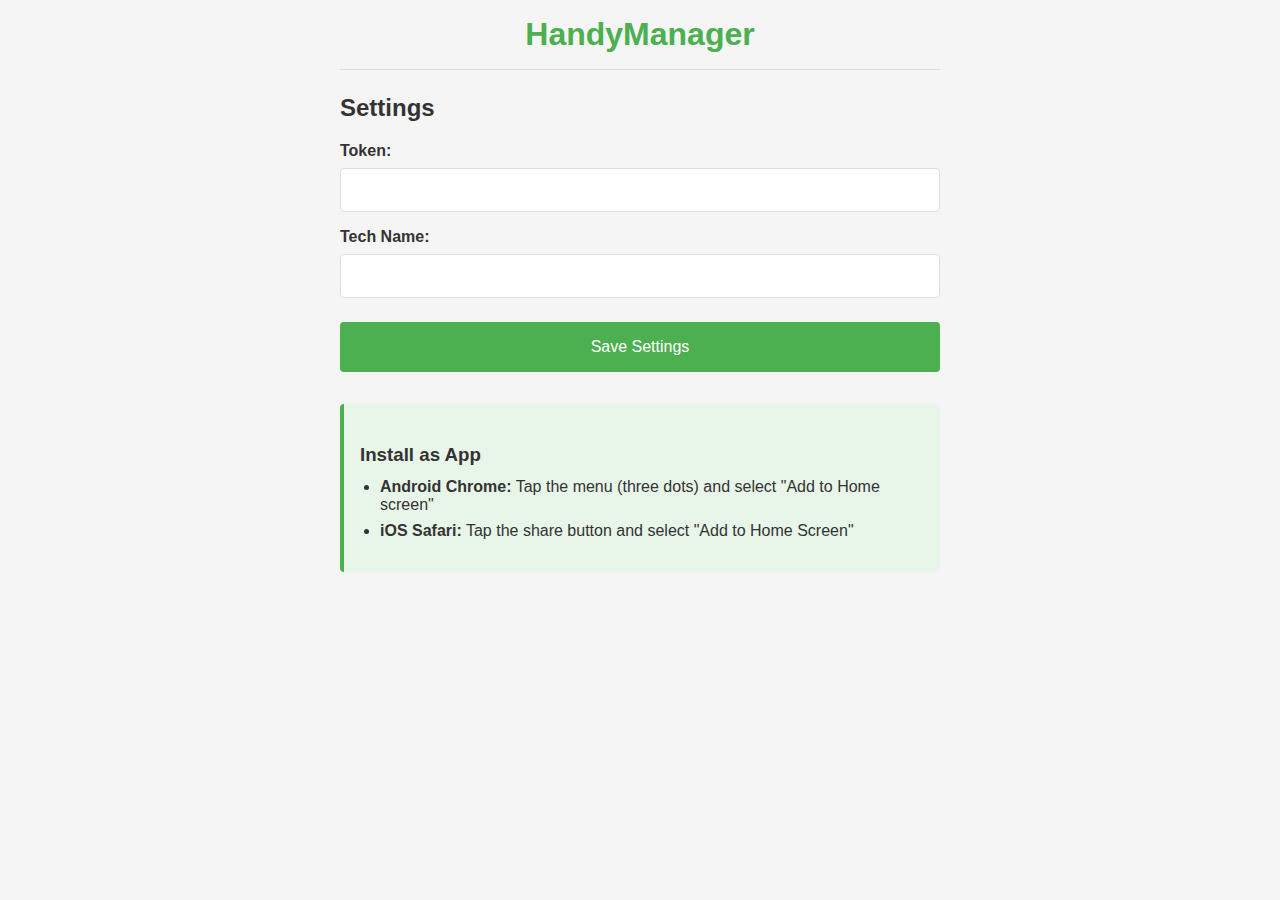
<file: index.html>
<!DOCTYPE html>
<html lang="en">
<head>
    <meta charset="UTF-8">
    <meta name="viewport" content="width=device-width, initial-scale=1.0">
    <title>HandyManager</title>
    <link rel="stylesheet" href="css/styles.css?v=1.3">
    <link rel="manifest" href="manifest.json">
    <meta name="theme-color" content="#4CAF50">
</head>
<body>
    <div class="container">
        <header>
            <h1>HandyManager</h1>
        </header>
        <main>
            <div id="settings-section" style="display: none;">
                <h2>Settings</h2>
                <form id="settings-form">
                    <div class="form-group">
                        <label for="token">Token:</label>
                        <input type="text" id="token" required>
                    </div>
                    <div class="form-group">
                        <label for="tech-name">Tech Name:</label>
                        <input type="text" id="tech-name" required>
                    </div>
                    <button type="submit">Save Settings</button>
                </form>
                <div class="pwa-instructions-link">
                    <h3>Install as App</h3>
                    <div id="pwa-instructions">
                        <ul>
                            <li><strong>Android Chrome:</strong> Tap the menu (three dots) and select "Add to Home screen"</li>
                            <li><strong>iOS Safari:</strong> Tap the share button and select "Add to Home Screen"</li>
                        </ul>
                    </div>
                </div>
            </div>

            <div id="jobs-section">
                <div class="header-controls">
                    <h2>In Progress Jobs</h2>
                    <div class="button-group">
                        <button id="settings-btn" class="secondary-btn">Settings</button>
                        <button id="history-btn" class="secondary-btn">History</button>
                    </div>
                </div>
                <ul id="jobs-list"></ul>
                <button id="new-job-btn" class="primary-btn">Start New Job</button>
            </div>

            <div id="history-section" style="display: none;">
                <div class="header-controls">
                    <h2>Job History</h2>
                    <button id="back-to-jobs-btn" class="secondary-btn">Back</button>
                </div>
                <ul id="history-list"></ul>
            </div>
        </main>
    </div>

    <script>
        // main.js - Handles the main page functionality

        // Register service worker for PWA functionality
        if ('serviceWorker' in navigator) {
            window.addEventListener('load', function() {
                navigator.serviceWorker.register('/service-worker.js')
                    .then(function(registration) {
                        console.log('ServiceWorker registration successful with scope: ', registration.scope);
                    })
                    .catch(function(err) {
                        console.log('ServiceWorker registration failed: ', err);
                    });
            });
        }

        document.addEventListener('DOMContentLoaded', function() {
            const settingsForm = document.getElementById('settings-form');
            const settingsSection = document.getElementById('settings-section');
            const jobsSection = document.getElementById('jobs-section');
            const historySection = document.getElementById('history-section');
            const jobsList = document.getElementById('jobs-list');
            const historyList = document.getElementById('history-list');
            const newJobBtn = document.getElementById('new-job-btn');
            const settingsBtn = document.getElementById('settings-btn');
            const historyBtn = document.getElementById('history-btn');
            const backToJobsBtn = document.getElementById('back-to-jobs-btn');

            // Load saved settings
            const savedToken = localStorage.getItem('handymanager_token');
            const savedTechName = localStorage.getItem('handymanager_tech_name');

            // Show settings section if either token or tech name is missing
            if (savedToken && savedTechName) {
                document.getElementById('token').value = savedToken;
                document.getElementById('tech-name').value = savedTechName;
                showJobsSection();
                loadJobs(savedToken, savedTechName);
            } else {
                // Show settings section if either token or tech name is missing
                showSettingsSection();
            }

            // Handle settings form submission
            settingsForm.addEventListener('submit', function(e) {
                e.preventDefault();
                const token = document.getElementById('token').value.trim();
                const techName = document.getElementById('tech-name').value.trim();

                // Validate that both fields are filled
                if (!token || !techName) {
                    alert('Please fill in both token and tech name');
                    return;
                }

                localStorage.setItem('handymanager_token', token);
                localStorage.setItem('handymanager_tech_name', techName);

                showJobsSection();
                loadJobs(token, techName);
            });

            // Handle new job button click
            newJobBtn.addEventListener('click', function() {
                window.location.href = 'new-job.html';
            });

            // Handle settings button click
            settingsBtn.addEventListener('click', function() {
                showSettingsSection();
            });

            // Handle history button click
            historyBtn.addEventListener('click', function() {
                const token = localStorage.getItem('handymanager_token');
                const techName = localStorage.getItem('handymanager_tech_name');

                // Validate that both fields are present
                if (!token || !techName) {
                    showSettingsSection();
                    return;
                }

                showHistorySection();
                loadHistory(token, techName);
            });

            // Handle back to jobs button click
            backToJobsBtn.addEventListener('click', function() {
                showJobsSection();
            });

            // Show jobs section and hide others
            function showJobsSection() {
                settingsSection.style.display = 'none';
                historySection.style.display = 'none';
                jobsSection.style.display = 'block';
            }

            // Show settings section and hide others
            function showSettingsSection() {
                jobsSection.style.display = 'none';
                historySection.style.display = 'none';
                settingsSection.style.display = 'block';
            }

            // Format date without seconds and year
            function formatDateWithoutSecondsOrYear(date) {
                // Format: MM/DD HH:MM (24-hour format)
                const month = String(date.getMonth() + 1).padStart(2, '0');
                const day = String(date.getDate()).padStart(2, '0');
                const hours = String(date.getHours()).padStart(2, '0');
                const minutes = String(date.getMinutes()).padStart(2, '0');
                return `${month}/${day} ${hours}:${minutes}`;
            }

            // Show history section and hide others
            function showHistorySection() {
                jobsSection.style.display = 'none';
                settingsSection.style.display = 'none';
                historySection.style.display = 'block';
            }

            // Load jobs from backend
            function loadJobs(token, techName) {
                fetch('get-jobs.php', {
                    method: 'POST',
                    headers: {
                        'Content-Type': 'application/json',
                    },
                    body: JSON.stringify({
                        token: token,
                        tech_name: techName
                    })
                })
                .then(response => response.json())
                .then(data => {
                    if (data.success) {
                        displayJobs(data.jobs);
                    } else {
                        alert('Error loading jobs: ' + data.message);
                    }
                })
                .catch(error => {
                    console.error('Error:', error);
                    alert('Error loading jobs. Please try again.');
                });
            }

            // Load history from backend
            function loadHistory(token, techName) {
                fetch('get-latest-jobs.php', {
                    method: 'POST',
                    headers: {
                        'Content-Type': 'application/json',
                    },
                    body: JSON.stringify({
                        token: token,
                        tech_name: techName
                    })
                })
                .then(response => response.json())
                .then(data => {
                    if (data.success) {
                        displayHistory(data.jobs);
                    } else {
                        alert('Error loading history: ' + data.message);
                    }
                })
                .catch(error => {
                    console.error('Error:', error);
                    alert('Error loading history. Please try again.');
                });
            }

            // Display jobs in the list
            function displayJobs(jobs) {
                jobsList.innerHTML = '';

                if (jobs.length === 0) {
                    const noJobsItem = document.createElement('li');
                    noJobsItem.textContent = 'No in-progress jobs';
                    jobsList.appendChild(noJobsItem);
                    return;
                }

                jobs.forEach(job => {
                    const listItem = document.createElement('li');
                    const link = document.createElement('a');
                    link.href = `job-details.html?id=${job.id}`;
                    link.className = 'job-link';
                    link.textContent = `${job.location} - Started: ${formatDateWithoutSecondsOrYear(new Date(job.start_time))}`;
                    listItem.appendChild(link);
                    jobsList.appendChild(listItem);
                });
            }

            // Display history in the list
            function displayHistory(jobs) {
                historyList.innerHTML = '';

                if (jobs.length === 0) {
                    const noJobsItem = document.createElement('li');
                    noJobsItem.textContent = 'No job history';
                    historyList.appendChild(noJobsItem);
                    return;
                }

                jobs.forEach(job => {
                    const listItem = document.createElement('li');
                    listItem.className = 'history-item';

                    const jobInfo = document.createElement('div');
                    jobInfo.className = 'job-info';

                    const location = document.createElement('div');
                    location.className = 'job-location';
                    location.textContent = job.location;

                    const timeInfo = document.createElement('div');
                    timeInfo.className = 'job-time';
                    const startTime = formatDateWithoutSecondsOrYear(new Date(job.start_time));
                    const endTime = job.end_time ? formatDateWithoutSecondsOrYear(new Date(job.end_time)) : 'In Progress';
                    timeInfo.textContent = `Started: ${startTime} | Ended: ${endTime}`;

                    const editBtn = document.createElement('button');
                    editBtn.className = 'edit-btn';
                    editBtn.textContent = 'Edit';
                    editBtn.onclick = function() {
                        editJob(job);
                    };

                    jobInfo.appendChild(location);
                    jobInfo.appendChild(timeInfo);
                    listItem.appendChild(jobInfo);
                    listItem.appendChild(editBtn);
                    historyList.appendChild(listItem);
                });
            }

            // Edit job function
            function editJob(job) {
                // Redirect to edit page with job ID
                window.location.href = `edit-job.html?id=${job.id}`;
            }
        });
    </script>
</body>
</html>
</file>
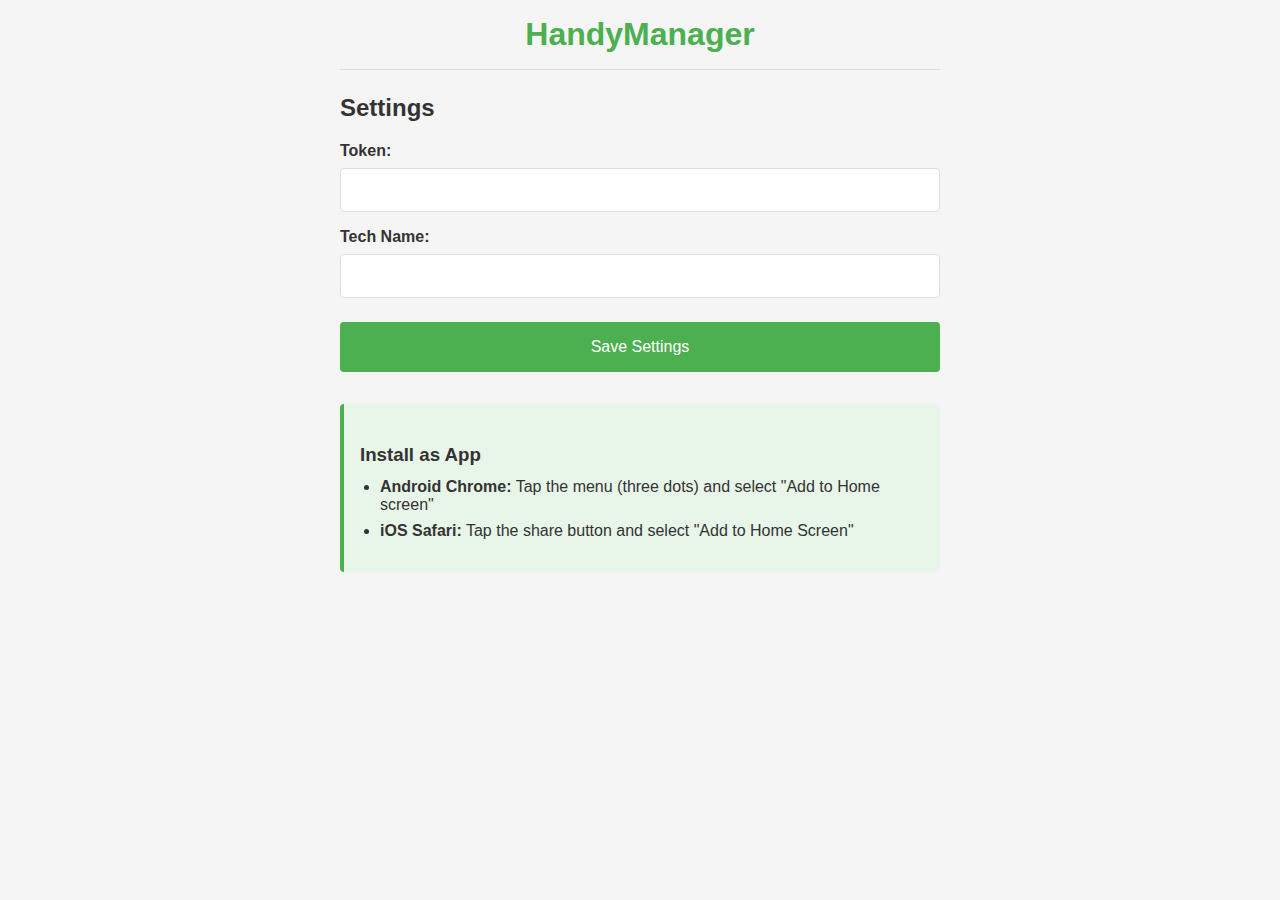
<file: edit-job.html>
<!DOCTYPE html>
<html lang="en">
<head>
    <meta charset="UTF-8">
    <meta name="viewport" content="width=device-width, initial-scale=1.0">
    <title>Edit Job - HandyManager</title>
    <link rel="stylesheet" href="css/styles.css">
    <link rel="manifest" href="manifest.json">
    <meta name="theme-color" content="#4CAF50">
    <style>
        .button-row {
            display: flex;
            justify-content: space-between;
            gap: 16px;
            margin-top: 16px;
        }

        .submit-btn {
            flex: 3;
        }

        .cancel-btn {
            flex: 1;
        }

        #notes {
            min-height: 200px;
            resize: none;
        }

        @media (max-width: 599px) {
            .button-row {
                flex-direction: column;
            }

            .submit-btn, .cancel-btn {
                width: 100%;
            }
        }
    </style>
</head>
<body>
    <div class="container">
        <header>
            <h1>HandyManager</h1>
        </header>
        <main>
            <h2>Edit Job</h2>
            <form id="edit-job-form">
                <div class="form-group">
                    <label for="start-date">Start Date:</label>
                    <input type="date" id="start-date" required>
                </div>
                <div class="form-group">
                    <label for="start-time">Start Time:</label>
                    <input type="time" id="start-time" required>
                </div>
                <div class="form-group">
                    <label for="end-date">End Date:</label>
                    <input type="date" id="end-date">
                </div>
                <div class="form-group">
                    <label for="end-time">End Time:</label>
                    <input type="time" id="end-time">
                </div>
                <div class="form-group">
                    <label for="location">Location:</label>
                    <input type="text" id="location" required>
                </div>
                <div class="form-group">
                    <label for="notes">Notes:</label>
                    <textarea id="notes" placeholder="Notes:
-
Materials:
- "></textarea>
                </div>
                <input type="hidden" id="job-id">
                <div class="button-row">
                    <button type="submit" class="primary-btn submit-btn">Update Job</button>
                    <button type="button" class="cancel-btn" onclick="window.location.href='./'">Cancel</button>
                </div>
            </form>
        </main>
    </div>

    <script>
        // edit-job.js - Handles the edit job page functionality

        document.addEventListener('DOMContentLoaded', function() {
            const editJobForm = document.getElementById('edit-job-form');
            const jobIdInput = document.getElementById('job-id');
            const startDateInput = document.getElementById('start-date');
            const startTimeInput = document.getElementById('start-time');
            const endDateInput = document.getElementById('end-date');
            const endTimeInput = document.getElementById('end-time');
            const locationInput = document.getElementById('location');
            const notesInput = document.getElementById('notes');

            // Variable to store the loaded job data
            let loadedJob = null;

            // Get job ID from URL parameter
            const urlParams = new URLSearchParams(window.location.search);
            const jobId = urlParams.get('id');

            if (!jobId) {
                alert('No job ID provided');
                window.location.href = './';
                return;
            }

            jobIdInput.value = jobId;

            // Load job details and set up form submission after loading
            loadJobDetails(jobId);

            // Load job details from backend
            function loadJobDetails(jobId) {
                const token = localStorage.getItem('handymanager_token');
                const techName = localStorage.getItem('handymanager_tech_name');

                if (!token) {
                    alert('Authentication token not found. Please log in again.');
                    window.location.href = './';
                    return;
                }

                if (!techName) {
                    alert('Tech name not found. Please log in again.');
                    window.location.href = './';
                    return;
                }

                fetch('get-job.php', {
                    method: 'POST',
                    headers: {
                        'Content-Type': 'application/json',
                    },
                    body: JSON.stringify({
                        token: token,
                        tech_name: techName,  // Include tech name for verification
                        job_id: jobId
                    })
                })
                .then(response => response.json())
                .then(data => {
                    if (data.success) {
                        loadedJob = data.job; // Store the loaded job data in the global variable

                        // Parse start time
                        const startDateTime = new Date(loadedJob.start_time);
                        startDateInput.value = startDateTime.toISOString().split('T')[0];
                        startTimeInput.value = startDateTime.toTimeString().substring(0, 5);

                        // Parse end time if exists
                        if (loadedJob.end_time) {
                            const endDateTime = new Date(loadedJob.end_time);
                            endDateInput.value = endDateTime.toISOString().split('T')[0];
                            endTimeInput.value = endDateTime.toTimeString().substring(0, 5);
                        }

                        locationInput.value = loadedJob.location;
                        // Prefill notes with template if empty
                        if (loadedJob.notes) {
                            notesInput.value = loadedJob.notes;
                        } else {
                            notesInput.value = "Notes:\n- \n\nMaterials:\n- ";
                        }

                        // Now that the job is loaded, set up the form submission
                        setupFormSubmission();
                    } else {
                        alert('Error loading job: ' + data.message);
                    }
                })
                .catch(error => {
                    console.error('Error:', error);
                    alert('Error loading job. Please try again.');
                });
            }

            // Set up form submission after job is loaded
            function setupFormSubmission() {
                // Handle form submission
                editJobForm.addEventListener('submit', function(e) {
                    e.preventDefault();

                    const token = localStorage.getItem('handymanager_token');
                    if (!token) {
                        alert('Authentication token not found. Please log in again.');
                        window.location.href = './';
                        return;
                    }

                    // Use the tech name from the loaded job data
                    // If a tech can load the job details, they should be able to update it
                    const techName = loadedJob.tech_name;
                    if (!techName) {
                        alert('Unable to verify job ownership. Please reload the page.');
                        window.location.href = './';
                        return;
                    }

                    const startDate = startDateInput.value;
                    const startTime = startTimeInput.value;
                    const endDate = endDateInput.value;
                    const endTime = endTimeInput.value;
                    const location = locationInput.value.trim(); // Trim whitespace
                    const notes = notesInput.value; // Don't trim whitespace to preserve formatting

                    if (!startDate || !startTime || !location) {
                        alert('Please fill in all required fields');
                        return;
                    }

                    const startDateTime = startDate + ' ' + startTime;
                    const endDateTime = endDate && endTime ? endDate + ' ' + endTime : null;

                    // Update job
                    fetch('update-job.php', {
                        method: 'POST',
                        headers: {
                            'Content-Type': 'application/json',
                        },
                        body: JSON.stringify({
                            token: token,
                            job_id: jobId,
                            job_tech_name: techName, // Send the tech name from the loaded job for verification
                            start_time: startDateTime,
                            end_time: endDateTime,
                            location: location,
                            notes: notes
                        })
                    })
                    .then(response => response.json())
                    .then(data => {
                        if (data.success) {
                            // Redirect to home page without alert
                            window.location.href = './';
                        } else {
                            alert('Error updating job: ' + data.message);
                        }
                    })
                    .catch(error => {
                        console.error('Error:', error);
                        alert('Error updating job. Please try again.');
                    });
                });
            }
        });

        // Handle auto-inserting "- " when pressing enter after a dash line
        document.getElementById('notes').addEventListener('keydown', function(e) {
            if (e.key === 'Enter') {
                const cursorPosition = this.selectionStart;
                const text = this.value;
                const beforeCursor = text.substring(0, cursorPosition);
                const lines = beforeCursor.split('\n');
                const currentLine = lines[lines.length - 1];

                // Check if current line starts with "- "
                if (currentLine.trim().startsWith('-')) {
                    e.preventDefault();
                    const newValue = text.substring(0, cursorPosition) + '\n- ' + text.substring(cursorPosition);
                    this.value = newValue;
                    // Set cursor position after the inserted "- "
                    this.setSelectionRange(cursorPosition + 3, cursorPosition + 3);
                }
            }
        });

        // Prefill notes with template if empty when loading
        document.addEventListener('DOMContentLoaded', function() {
            const notesField = document.getElementById('notes');
            if (!notesField.value.trim()) {
                notesField.value = "Notes:\n- \n\nMaterials:\n- ";
            }

            // Adjust textarea height to fill viewport
            function adjustTextareaHeight() {
                const viewportHeight = window.innerHeight;
                const containerHeight = document.querySelector('.container').offsetHeight;
                const notesHeight = notesField.offsetHeight

                const availableHeight = viewportHeight - (containerHeight - notesHeight);
                notesField.style.height = Math.max(200, availableHeight) + 'px';
            }

            // Initial adjustment
            adjustTextareaHeight();

            // Adjust on window resize
            window.addEventListener('resize', adjustTextareaHeight);

            // Scroll submit button into view when focused on mobile
            notesField.addEventListener('focusin', () => {
                // Add a delay to allow the keyboard to fully open
                setTimeout(() => {
                    // Use scrollIntoView() to bring the submit button into view
                    document.querySelector('.submit-btn').scrollIntoView({
                        behavior: 'smooth', // This makes the scroll animation smooth
                        block: 'start' // This aligns the element to the top of the viewport
                    });
                }, 500); // 500ms delay
            });
        });
    </script>
</body>
</html>
</file>
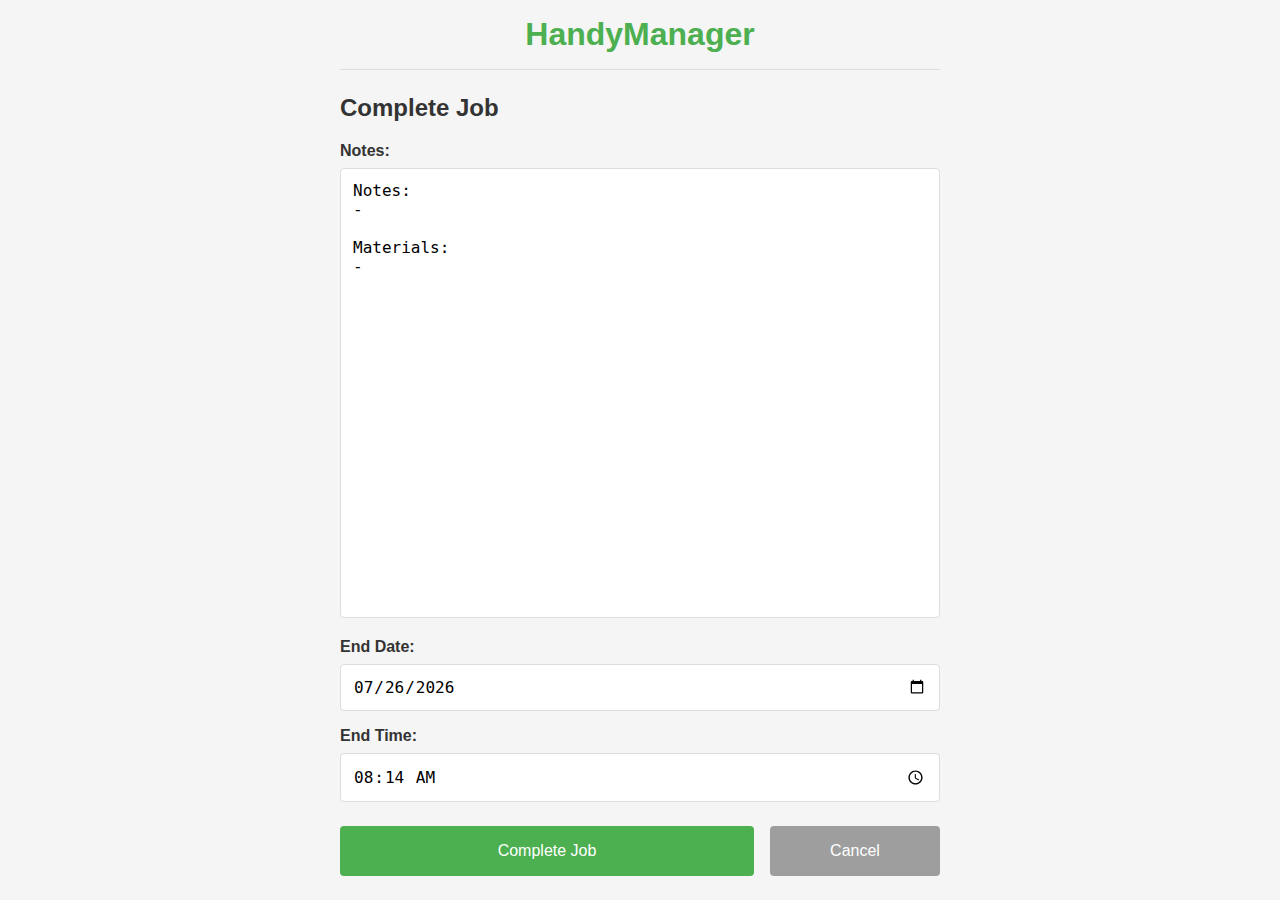
<file: job-details.html>
<!DOCTYPE html>
<html lang="en">
<head>
    <meta charset="UTF-8">
    <meta name="viewport" content="width=device-width, initial-scale=1.0">
    <title>Job Details - HandyManager</title>
    <link rel="stylesheet" href="css/styles.css">
    <link rel="manifest" href="manifest.json">
    <meta name="theme-color" content="#4CAF50">
    <style>
        .button-row {
            display: flex;
            justify-content: space-between;
            gap: 16px;
            margin-top: 16px;
        }

        .submit-btn {
            flex: 3;
        }

        .cancel-btn {
            flex: 1;
        }

        #notes {
            min-height: 200px;
            resize: none;
        }

        @media (max-width: 599px) {
            .button-row {
                flex-direction: column;
            }

            .submit-btn, .cancel-btn {
                width: 100%;
            }
        }
    </style>
</head>
<body>
    <div class="container">
        <header>
            <h1>HandyManager</h1>
        </header>
        <main>
            <h2>Complete Job</h2>
            <form id="complete-job-form">
                <div class="form-group">
                    <label for="notes">Notes:</label>
                    <textarea id="notes" placeholder="Notes:
-

Materials:
- "></textarea>
                </div>
                <input type="hidden" id="job-id">
                <div class="form-group">
                    <label for="end-date">End Date:</label>
                    <input type="date" id="end-date" required>
                </div>
                <div class="form-group">
                    <label for="end-time">End Time:</label>
                    <input type="time" id="end-time" required>
                </div>
                <div class="button-row">
                    <button type="submit" class="primary-btn submit-btn">Complete Job</button>
                    <button type="button" class="cancel-btn" onclick="window.location.href='./'">Cancel</button>
                </div>
            </form>
        </main>
    </div>

    <script>
        // job-details.js - Handles the job details/complete job form

        document.addEventListener('DOMContentLoaded', function() {
            const completeJobForm = document.getElementById('complete-job-form');
            const urlParams = new URLSearchParams(window.location.search);
            const jobId = urlParams.get('id');

            // Set job ID in hidden field
            document.getElementById('job-id').value = jobId;

            // Prefill end date and time with current date and time
            const now = new Date();
            const year = now.getFullYear();
            const month = String(now.getMonth() + 1).padStart(2, '0');
            const day = String(now.getDate()).padStart(2, '0');
            const hours = String(now.getHours()).padStart(2, '0');
            const minutes = String(now.getMinutes()).padStart(2, '0');

            document.getElementById('end-date').value = `${year}-${month}-${day}`;
            document.getElementById('end-time').value = `${hours}:${minutes}`;

            // Handle form submission
            completeJobForm.addEventListener('submit', function(e) {
                e.preventDefault();

                const token = localStorage.getItem('handymanager_token');
                const endDate = document.getElementById('end-date').value;
                const endTime = document.getElementById('end-time').value;
                const notes = document.getElementById('notes').value; // Don't trim whitespace to preserve formatting

                // Combine date and time
                const endDateTime = `${endDate} ${endTime}`;

                if (!token) {
                    alert('Please set your token in settings first.');
                    window.location.href = './';
                    return;
                }

                fetch('complete-job.php', {
                    method: 'POST',
                    headers: {
                        'Content-Type': 'application/json',
                    },
                    body: JSON.stringify({
                        token: token,
                        job_id: jobId,
                        end_time: endDateTime,
                        notes: notes
                    })
                })
                .then(response => response.json())
                .then(data => {
                    if (data.success) {
                        window.location.href = './';
                    } else {
                        alert('Error completing job: ' + data.message);
                    }
                })
                .catch(error => {
                    console.error('Error:', error);
                    alert('Error completing job. Please try again.');
                });
            });
        });

        // Handle auto-inserting "- " when pressing enter after a dash line
        document.getElementById('notes').addEventListener('keydown', function(e) {
            if (e.key === 'Enter') {
                const cursorPosition = this.selectionStart;
                const text = this.value;
                const beforeCursor = text.substring(0, cursorPosition);
                const lines = beforeCursor.split('\n');
                const currentLine = lines[lines.length - 1];

                // Check if current line starts with "- "
                if (currentLine.trim().startsWith('-')) {
                    e.preventDefault();
                    const newValue = text.substring(0, cursorPosition) + '\n- ' + text.substring(cursorPosition);
                    this.value = newValue;
                    // Set cursor position after the inserted "- "
                    this.setSelectionRange(cursorPosition + 3, cursorPosition + 3);
                }
            }
        });

        // Prefill notes with template if empty when loading
        document.addEventListener('DOMContentLoaded', function() {
            const notesField = document.getElementById('notes');
            if (!notesField.value.trim()) {
                notesField.value = "Notes:\n- \n\nMaterials:\n- ";
            }

            // Adjust textarea height to fill viewport
            function adjustTextareaHeight() {
                const viewportHeight = window.innerHeight;
                const containerHeight = document.querySelector('.container').offsetHeight;
                const notesHeight = notesField.offsetHeight

                const availableHeight = viewportHeight - (containerHeight - notesHeight);
                notesField.style.height = Math.max(200, availableHeight) + 'px';
            }

            // Initial adjustment
            adjustTextareaHeight();

            // Adjust on window resize
            window.addEventListener('resize', adjustTextareaHeight);

            // Scroll submit button into view when focused on mobile
            notesField.addEventListener('focusin', () => {
                // Add a delay to allow the keyboard to fully open
                setTimeout(() => {
                    // Use scrollIntoView() to bring the submit button into view
                    document.querySelector('.submit-btn').scrollIntoView({
                        behavior: 'smooth', // This makes the scroll animation smooth
                        block: 'start' // This aligns the element to the top of the viewport
                    });
                }, 500); // 500ms delay
            });
        });
    </script>
</body>
</html>
</file>
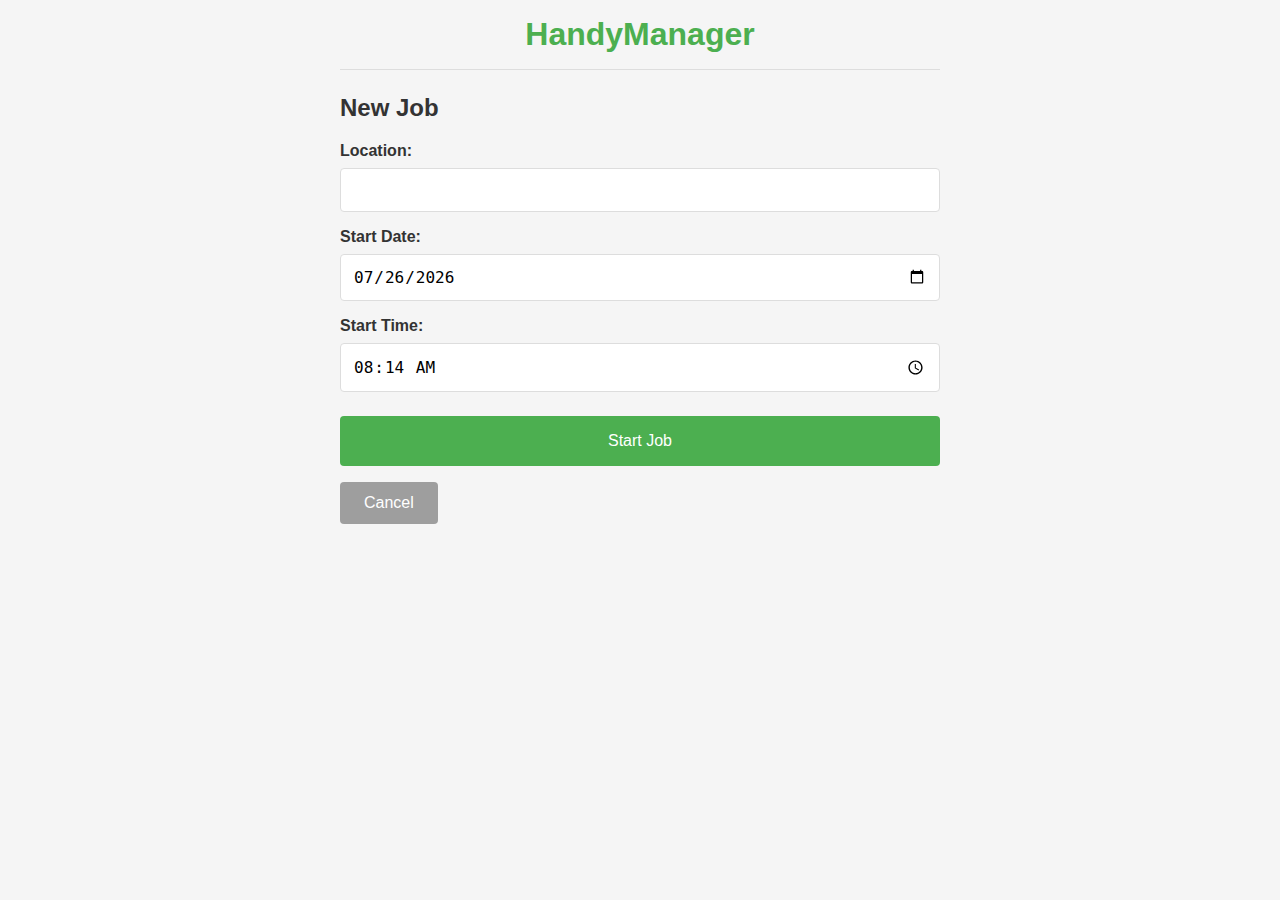
<file: new-job.html>
<!DOCTYPE html>
<html lang="en">
<head>
    <meta charset="UTF-8">
    <meta name="viewport" content="width=device-width, initial-scale=1.0">
    <title>New Job - HandyManager</title>
    <link rel="stylesheet" href="css/styles.css">
    <link rel="manifest" href="manifest.json">
    <meta name="theme-color" content="#4CAF50">
    <style>
        .autocomplete-wrapper {
            position: relative;
        }

        .autocomplete-suggestions {
            position: absolute;
            top: 100%;
            left: 0;
            right: 0;
            z-index: 1000;
            max-height: 200px;
            overflow-y: auto;
            background-color: white;
            border: 1px solid #ccc;
            border-top: none;
            display: none;
        }

        .autocomplete-suggestion {
            padding: 10px;
            cursor: pointer;
        }

        .autocomplete-suggestion:hover,
        .autocomplete-suggestion.selected {
            background-color: #f0f0f0;
        }
    </style>
</head>
<body>
    <div class="container">
        <header>
            <h1>HandyManager</h1>
        </header>
        <main>
            <h2>New Job</h2>
            <form id="new-job-form">
                <div class="form-group">
                    <label for="location">Location:</label>
                    <div class="autocomplete-wrapper">
                        <input type="text" id="location" required>
                        <div id="location-suggestions" class="autocomplete-suggestions"></div>
                    </div>
                </div>
                <div class="form-group">
                    <label for="start-date">Start Date:</label>
                    <input type="date" id="start-date" required>
                </div>
                <div class="form-group">
                    <label for="start-time">Start Time:</label>
                    <input type="time" id="start-time" required>
                </div>
                <button type="submit" class="primary-btn">Start Job</button>
            </form>
            <button class="cancel-btn" onclick="window.location.href='./'">Cancel</button>
        </main>
    </div>

    <script>
        // new-job.js - Handles the new job form

        document.addEventListener('DOMContentLoaded', function() {
            const newJobForm = document.getElementById('new-job-form');
            const locationInput = document.getElementById('location');
            const locationSuggestions = document.getElementById('location-suggestions');

            // Prefill start date and time with current date and time
            const now = new Date();
            const year = now.getFullYear();
            const month = String(now.getMonth() + 1).padStart(2, '0');
            const day = String(now.getDate()).padStart(2, '0');
            const hours = String(now.getHours()).padStart(2, '0');
            const minutes = String(now.getMinutes()).padStart(2, '0');

            document.getElementById('start-date').value = `${year}-${month}-${day}`;
            document.getElementById('start-time').value = `${hours}:${minutes}`;

            // Store locations for autocomplete
            let allLocations = [];

            // Fetch and populate location options
            const token = localStorage.getItem('handymanager_token');
            const techName = localStorage.getItem('handymanager_tech_name');

            if (token && techName) {
                fetch('get-locations.php', {
                    method: 'POST',
                    headers: {
                        'Content-Type': 'application/json',
                    },
                    body: JSON.stringify({
                        token: token,
                        tech_name: techName
                    })
                })
                .then(response => response.json())
                .then(data => {
                    if (data.success && data.locations) {
                        allLocations = data.locations;
                    }
                })
                .catch(error => {
                    console.error('Error fetching locations:', error);
                });
            }

            // Autocomplete functionality
            let selectedIndex = -1;

            // Filter locations based on input
            function filterLocations(query) {
                if (!query) return [];
                return allLocations.filter(location =>
                    location.toLowerCase().includes(query.toLowerCase())
                );
            }

            // Show suggestions
            function showSuggestions(suggestions) {
                locationSuggestions.innerHTML = '';

                if (suggestions.length === 0) {
                    locationSuggestions.style.display = 'none';
                    return;
                }

                suggestions.forEach((suggestion, index) => {
                    const suggestionElement = document.createElement('div');
                    suggestionElement.className = 'autocomplete-suggestion';
                    suggestionElement.textContent = suggestion;
                    suggestionElement.addEventListener('click', () => {
                        locationInput.value = suggestion;
                        locationSuggestions.style.display = 'none';
                        selectedIndex = -1;
                    });
                    locationSuggestions.appendChild(suggestionElement);
                });

                locationSuggestions.style.display = 'block';
                selectedIndex = -1;
            }

            // Handle keyboard navigation
            function handleKeyNavigation(e) {
                const suggestions = locationSuggestions.querySelectorAll('.autocomplete-suggestion');

                switch (e.key) {
                    case 'ArrowDown':
                        e.preventDefault();
                        selectedIndex = Math.min(selectedIndex + 1, suggestions.length - 1);
                        updateSelection(suggestions);
                        break;
                    case 'ArrowUp':
                        e.preventDefault();
                        selectedIndex = Math.max(selectedIndex - 1, -1);
                        updateSelection(suggestions);
                        break;
                    case 'Enter':
                        if (selectedIndex >= 0 && suggestions.length > 0) {
                            e.preventDefault();
                            locationInput.value = suggestions[selectedIndex].textContent;
                            locationSuggestions.style.display = 'none';
                            selectedIndex = -1;
                        }
                        break;
                    case 'Escape':
                        locationSuggestions.style.display = 'none';
                        selectedIndex = -1;
                        break;
                }
            }

            // Update selected item styling
            function updateSelection(suggestions) {
                suggestions.forEach((suggestion, index) => {
                    suggestion.classList.toggle('selected', index === selectedIndex);
                });
            }

            // Event listeners for autocomplete
            locationInput.addEventListener('input', function() {
                const query = this.value;
                const suggestions = filterLocations(query);
                showSuggestions(suggestions);
            });

            locationInput.addEventListener('keydown', handleKeyNavigation);

            // Hide suggestions when clicking outside
            document.addEventListener('click', function(e) {
                if (e.target !== locationInput && !locationSuggestions.contains(e.target)) {
                    locationSuggestions.style.display = 'none';
                    selectedIndex = -1;
                }
            });

            // Handle form submission
            newJobForm.addEventListener('submit', function(e) {
                e.preventDefault();

                const startDate = document.getElementById('start-date').value;
                const startTime = document.getElementById('start-time').value;
                const location = locationInput.value.trim(); // Trim whitespace

                // Combine date and time
                const startDateTime = `${startDate} ${startTime}`;

                if (!token || !techName) {
                    alert('Please set your token and tech name in settings first.');
                    window.location.href = './';
                    return;
                }

                fetch('create-job.php', {
                    method: 'POST',
                    headers: {
                        'Content-Type': 'application/json',
                    },
                    body: JSON.stringify({
                        token: token,
                        tech_name: techName.trim(), // Trim whitespace
                        start_time: startDateTime,
                        location: location
                    })
                })
                .then(response => response.json())
                .then(data => {
                    if (data.success) {
                        window.location.href = './';
                    } else {
                        alert('Error creating job: ' + data.message);
                    }
                })
                .catch(error => {
                    console.error('Error:', error);
                    alert('Error creating job. Please try again.');
                });
            });
        });
    </script>
</body>
</html>
</file>
<file: css/styles.css>
body {
    font-family: -apple-system, BlinkMacSystemFont, 'Segoe UI', Roboto, Oxygen, Ubuntu, Cantarell, 'Open Sans', 'Helvetica Neue', sans-serif;
    margin: 0;
    padding: 0;
    background-color: #f5f5f5;
    color: #333;
}

.container {
    max-width: 100%;
    margin: 0 auto;
    padding: 16px;
}

header {
    text-align: center;
    margin-bottom: 24px;
    padding-bottom: 16px;
    border-bottom: 1px solid #ddd;
}

h1 {
    color: #4CAF50;
    margin: 0;
}

h2 {
    color: #333;
    margin-top: 0;
    display: inline-block;
}

h3 {
    color: #333;
    margin-top: 24px;
    margin-bottom: 12px;
}

.header-controls {
    display: flex;
    justify-content: space-between;
    align-items: center;
    margin-bottom: 16px;
}

.form-group {
    margin-bottom: 16px;
}

label {
    display: block;
    margin-bottom: 8px;
    font-weight: bold;
}

input, textarea {
    width: 100%;
    padding: 12px;
    border: 1px solid #ddd;
    border-radius: 4px;
    box-sizing: border-box;
    font-size: 16px;
}

input[type="datetime-local"] {
    height: 44px;
}

button, .primary-btn, .secondary-btn, .cancel-btn {
    background-color: #4CAF50;
    color: white;
    border: none;
    padding: 16px 24px;
    text-align: center;
    text-decoration: none;
    display: inline-block;
    font-size: 16px;
    margin: 8px 0;
    cursor: pointer;
    border-radius: 4px;
    width: 100%;
    box-sizing: border-box;
}

button:hover, .primary-btn:hover, .secondary-btn:hover, .cancel-btn:hover {
    background-color: #45a049;
}

.secondary-btn {
    background-color: #9e9e9e;
    width: auto;
    padding: 8px 16px;
}

.secondary-btn:hover {
    background-color: #757575;
}

.cancel-btn {
    background-color: #9e9e9e;
    color: white;
    text-decoration: none;
    display: inline-block;
    text-align: center;
    padding: 12px 24px;
    font-size: 16px;
    border-radius: 4px;
    border: none;
    cursor: pointer;
    width: 100%;
    box-sizing: border-box;
}

.cancel-btn:hover {
    background-color: #757575;
}

.pwa-instructions-link {
    margin-top: 24px;
    padding: 16px;
    background-color: #e8f5e9;
    border-radius: 4px;
    border-left: 4px solid #4CAF50;
}

.pwa-instructions-link a {
    color: #4CAF50;
    text-decoration: underline;
    font-weight: bold;
}

.pwa-instructions-link ul {
    padding-left: 20px;
    margin-top: 8px;
}

.pwa-instructions-link li {
    margin-bottom: 8px;
}

#jobs-list {
    list-style-type: none;
    padding: 0;
}

#jobs-list li {
    background-color: white;
    margin-bottom: 12px;
    padding: 16px;
    border-radius: 4px;
    box-shadow: 0 2px 4px rgba(0,0,0,0.1);
}

.job-link {
    text-decoration: none;
    color: #333;
    display: block;
}

.job-link:hover {
    color: #4CAF50;
}

@media (min-width: 600px) {
    .container {
        max-width: 600px;
    }
    
    .secondary-btn, .cancel-btn {
        width: auto;
    }
}
</file>
